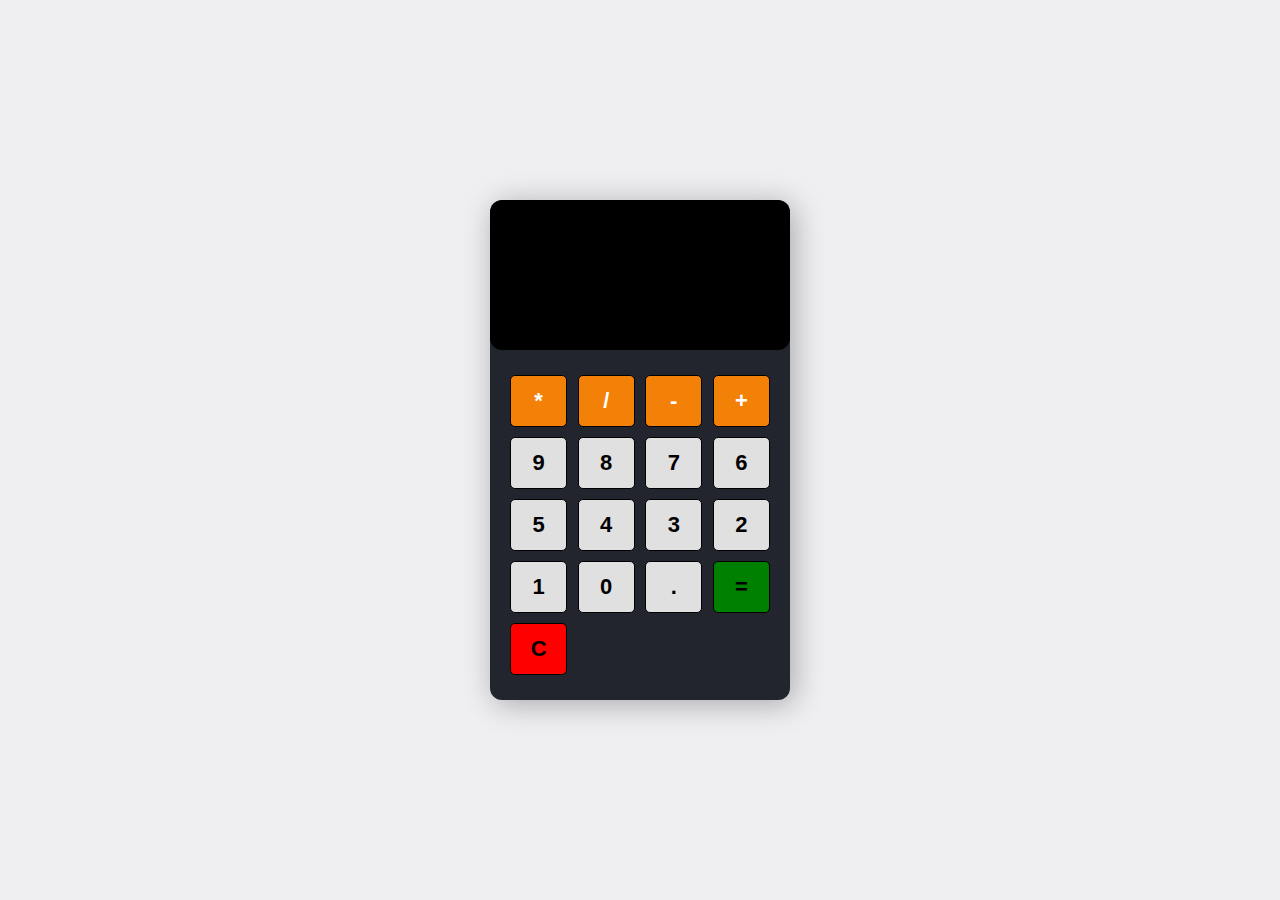
<file: index.html>
<!DOCTYPE html>
<html lang="en">
<head>
    <meta charset="UTF-8">
    <meta http-equiv="X-UA-Compatible" content="IE=edge">
    <meta name="viewport" content="width=device-width, initial-scale=1.0">
    <title>Shreey Calculator</title>
    <link rel="stylesheet" href="style.css">
</head>
<body>
 <section class="calculator">
    <form>
        <input type="text" class="screen">
    </form>
    <div class="buttons">
        <button type="button" class="btn btn-yellow" data-num="*">*</button>
        <button type="button" class="btn btn-yellow" data-num="/">/</button>
        <button type="button" class="btn btn-yellow" data-num="-">-</button>
        <button type="button" class="btn btn-yellow" data-num="+">+</button>


        <button type="button" class="btn btn-grey" data-num="9">9</button>
        <button type="button" class="btn btn-grey" data-num="8">8</button>
        <button type="button" class="btn btn-grey" data-num="7">7</button>
        <button type="button" class="btn btn-grey" data-num="6">6</button>
        <button type="button" class="btn btn-grey" data-num="5">5</button>
        <button type="button" class="btn btn-grey" data-num="4">4</button>
        <button type="button" class="btn btn-grey" data-num="3">3</button>
        <button type="button" class="btn btn-grey" data-num="2">2</button>
        <button type="button" class="btn btn-grey" data-num="1">1</button>
        <button type="button" class="btn btn-grey" data-num="0">0</button>
        <button type="button" class="btn btn-grey" data-num=".">.</button>

        <button type="button" class="btn-equal">=</button>
        <button type="button" class="btn-clear">C</button>
    </div>
 </section>



    <script src="app.js"></script>
</body>
</html>
</file>
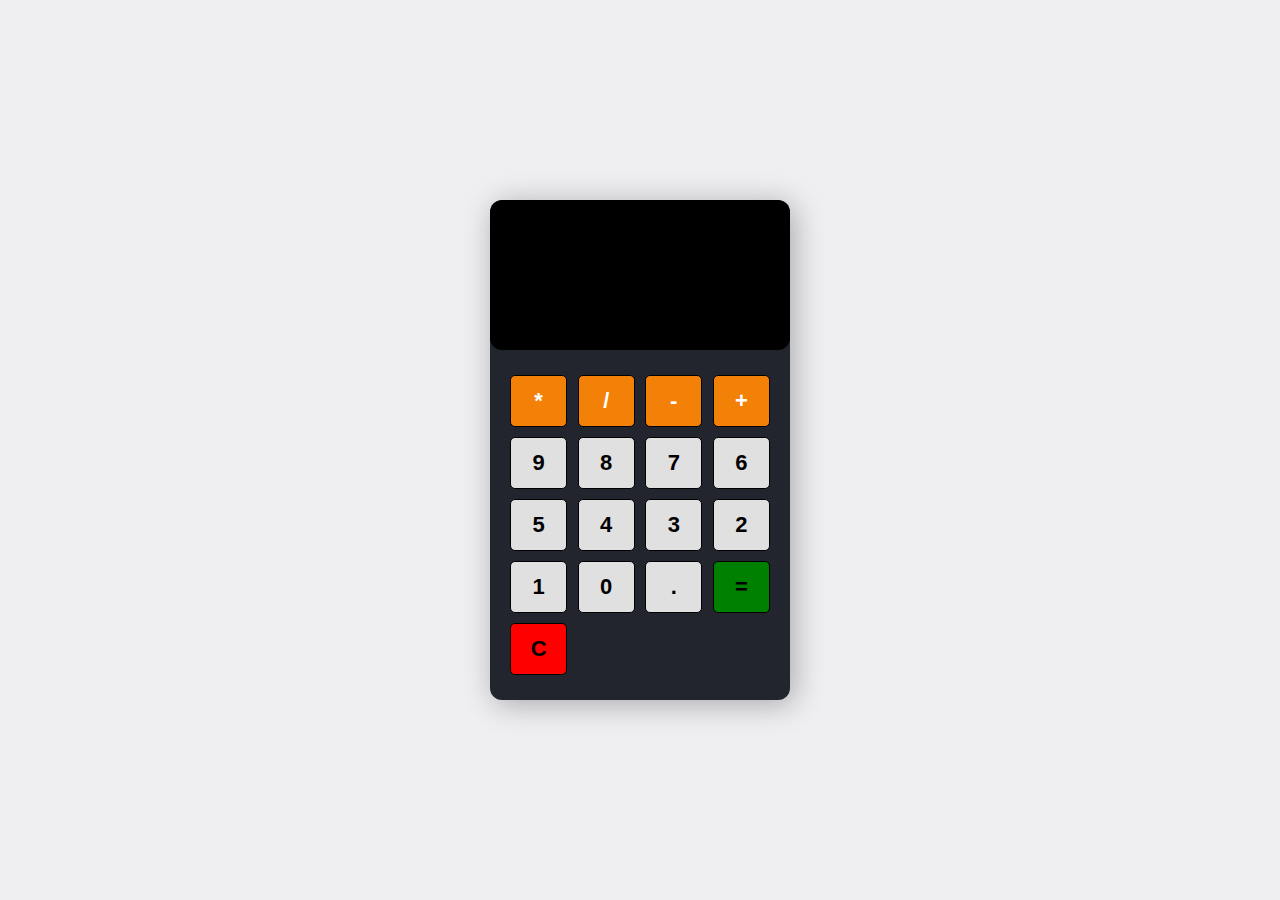
<file: JS calculator/index.html>
<!DOCTYPE html>
<html lang="en">
<head>
    <meta charset="UTF-8">
    <meta http-equiv="X-UA-Compatible" content="IE=edge">
    <meta name="viewport" content="width=device-width, initial-scale=1.0">
    <title>Shreey Calculator</title>
    <link rel="stylesheet" href="style.css">
</head>
<body>
 <section class="calculator">
    <form>
        <input type="text" class="screen">
    </form>
    <div class="buttons">
        <button type="button" class="btn btn-yellow" data-num="*">*</button>
        <button type="button" class="btn btn-yellow" data-num="/">/</button>
        <button type="button" class="btn btn-yellow" data-num="-">-</button>
        <button type="button" class="btn btn-yellow" data-num="+">+</button>


        <button type="button" class="btn btn-grey" data-num="9">9</button>
        <button type="button" class="btn btn-grey" data-num="8">8</button>
        <button type="button" class="btn btn-grey" data-num="7">7</button>
        <button type="button" class="btn btn-grey" data-num="6">6</button>
        <button type="button" class="btn btn-grey" data-num="5">5</button>
        <button type="button" class="btn btn-grey" data-num="4">4</button>
        <button type="button" class="btn btn-grey" data-num="3">3</button>
        <button type="button" class="btn btn-grey" data-num="2">2</button>
        <button type="button" class="btn btn-grey" data-num="1">1</button>
        <button type="button" class="btn btn-grey" data-num="0">0</button>
        <button type="button" class="btn btn-grey" data-num=".">.</button>

        <button type="button" class="btn-equal">=</button>
        <button type="button" class="btn-clear">C</button>
    </div>
 </section>



    <script src="app.js"></script>
</body>
</html>
</file>
<file: style.css>
*{
    margin: 0;
    padding: 0;
    box-sizing: border-box;
}
body{
    min-height: 100vh;
    background: #efeff2;
    display: flex;
    justify-content: center;
    align-items: center;

}
.calculator{
    width: 300px;
    height: 500px;
    box-shadow: 4px 4px 30px rgba(0, 0, 0, 0.3);
    border-radius: 12px;
    background: #22252D;
    overflow: hidden;
}
form input{
width: 100%;
height: 150px;
border: none;
border-radius: 12px;
font-size: 2rem;
color: antiquewhite;
background: #000;
text-align: right;
pointer-events: none;
}

.buttons{
    display: flex;
    flex-wrap: wrap;
    justify-content: space-between;
    padding: 20px;
}

button{
    flex: 0 0 22%;
    margin: 5px 0;
    border: 1px solid #000;
    width: 60px;
    height: 52px;
    font-size: 22px;
    font-weight: 600;
    border-radius: 5px;
    cursor: pointer;
}
.btn-yellow{
    background: rgb(243, 129, 7);
    color: #fff;

}
.btn-grey{
    background: rgb(224, 224, 224);
   
}
.btn-equal{
    background: green;

}
.btn-clear{
    background: red;
}
</file>
<file: JS calculator/style.css>
*{
    margin: 0;
    padding: 0;
    box-sizing: border-box;
}
body{
    min-height: 100vh;
    background: #efeff2;
    display: flex;
    justify-content: center;
    align-items: center;

}
.calculator{
    width: 300px;
    height: 500px;
    box-shadow: 4px 4px 30px rgba(0, 0, 0, 0.3);
    border-radius: 12px;
    background: #22252D;
    overflow: hidden;
}
form input{
width: 100%;
height: 150px;
border: none;
border-radius: 12px;
font-size: 2rem;
color: antiquewhite;
background: #000;
text-align: right;
pointer-events: none;
}

.buttons{
    display: flex;
    flex-wrap: wrap;
    justify-content: space-between;
    padding: 20px;
}

button{
    flex: 0 0 22%;
    margin: 5px 0;
    border: 1px solid #000;
    width: 60px;
    height: 52px;
    font-size: 22px;
    font-weight: 600;
    border-radius: 5px;
    cursor: pointer;
}
.btn-yellow{
    background: rgb(243, 129, 7);
    color: #fff;

}
.btn-grey{
    background: rgb(224, 224, 224);
   
}
.btn-equal{
    background: green;

}
.btn-clear{
    background: red;
}
</file>
